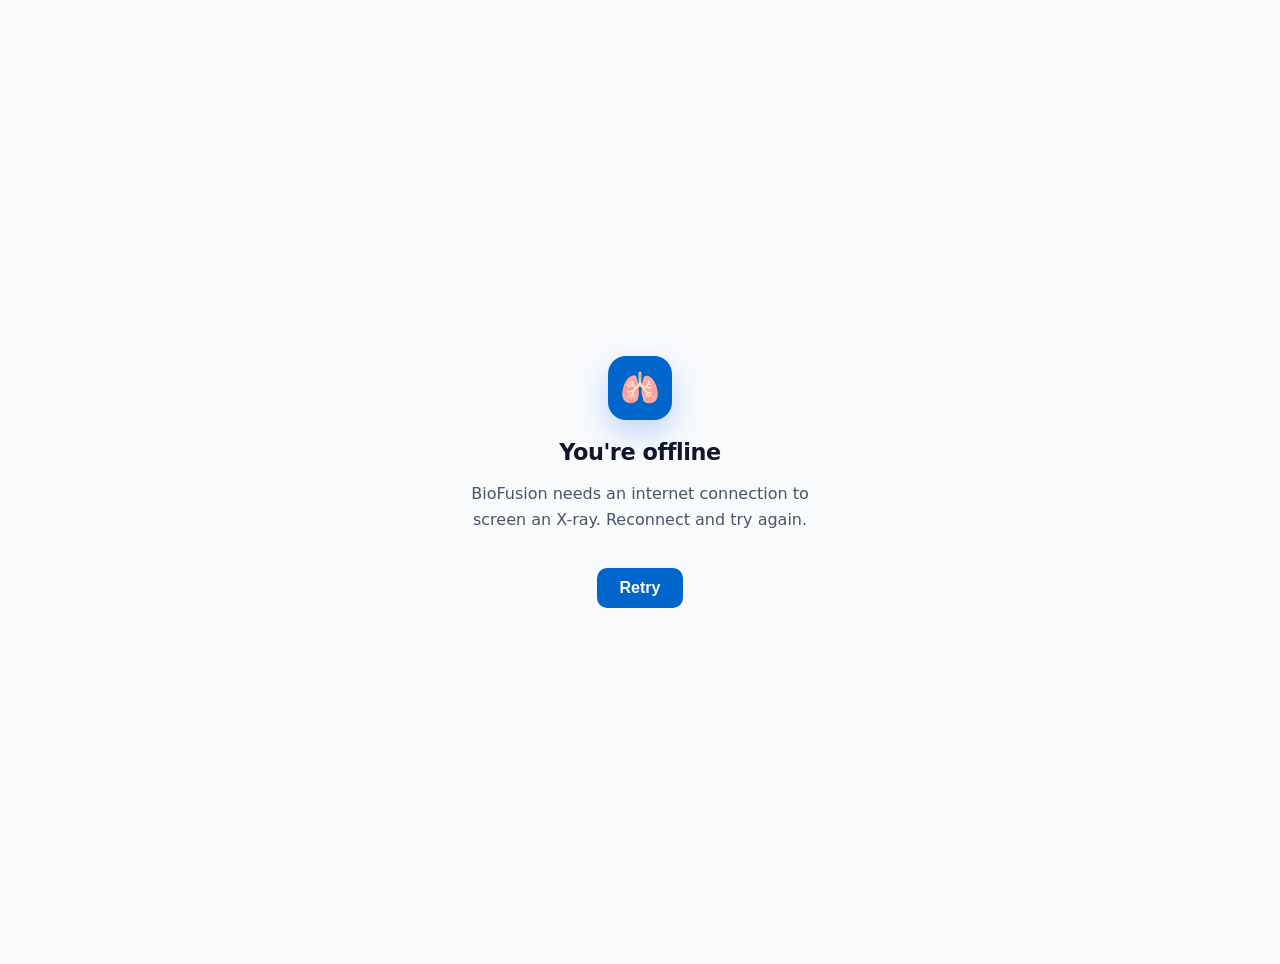
<file: streamlit_app/static/offline.html>
<!doctype html>
<html lang="en">
<head>
  <meta charset="utf-8">
  <meta name="viewport" content="width=device-width, initial-scale=1">
  <title>BioFusion — Offline</title>
  <style>
    body { margin: 0; min-height: 100vh; display: grid; place-items: center;
      font-family: system-ui, -apple-system, "Segoe UI", Roboto, sans-serif;
      background: #f8fafc; color: #0f172a; text-align: center; padding: 2rem; }
    .card { max-width: 22rem; }
    .badge { width: 64px; height: 64px; border-radius: 18px; margin: 0 auto 1.2rem;
      background: #0066CC; color: #fff; display: grid; place-items: center; font-size: 2rem;
      box-shadow: 0 12px 30px rgba(37,99,235,0.25); }
    h1 { font-size: 1.4rem; margin: 0 0 0.5rem; letter-spacing: -0.02em; }
    p { color: #475569; line-height: 1.6; }
    button { margin-top: 1.2rem; padding: 0.7rem 1.4rem; border: 0; border-radius: 10px;
      background: #0066CC; color: #fff; font-weight: 600; font-size: 1rem; cursor: pointer; }
  </style>
</head>
<body>
  <div class="card">
    <div class="badge">🫁</div>
    <h1>You're offline</h1>
    <p>BioFusion needs an internet connection to screen an X-ray. Reconnect and try again.</p>
    <button onclick="location.reload()">Retry</button>
  </div>
</body>
</html>
</file>
